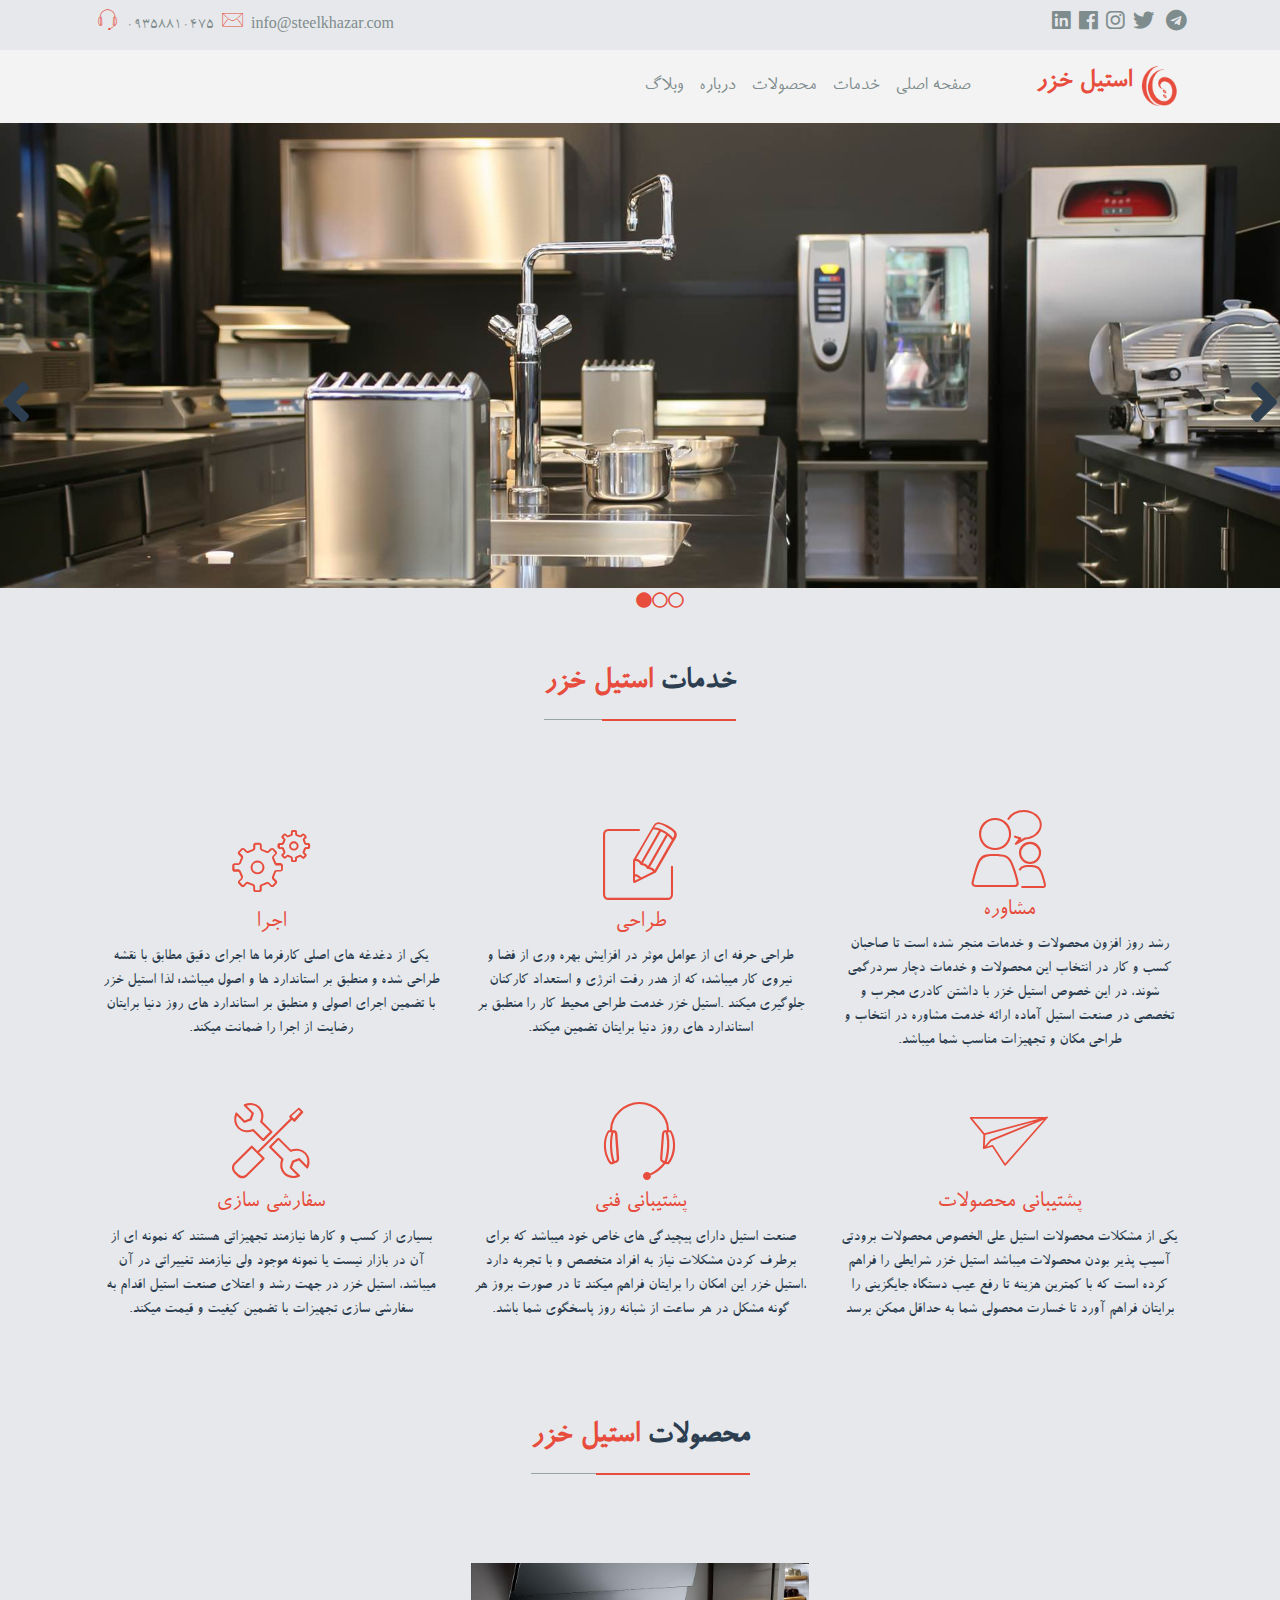
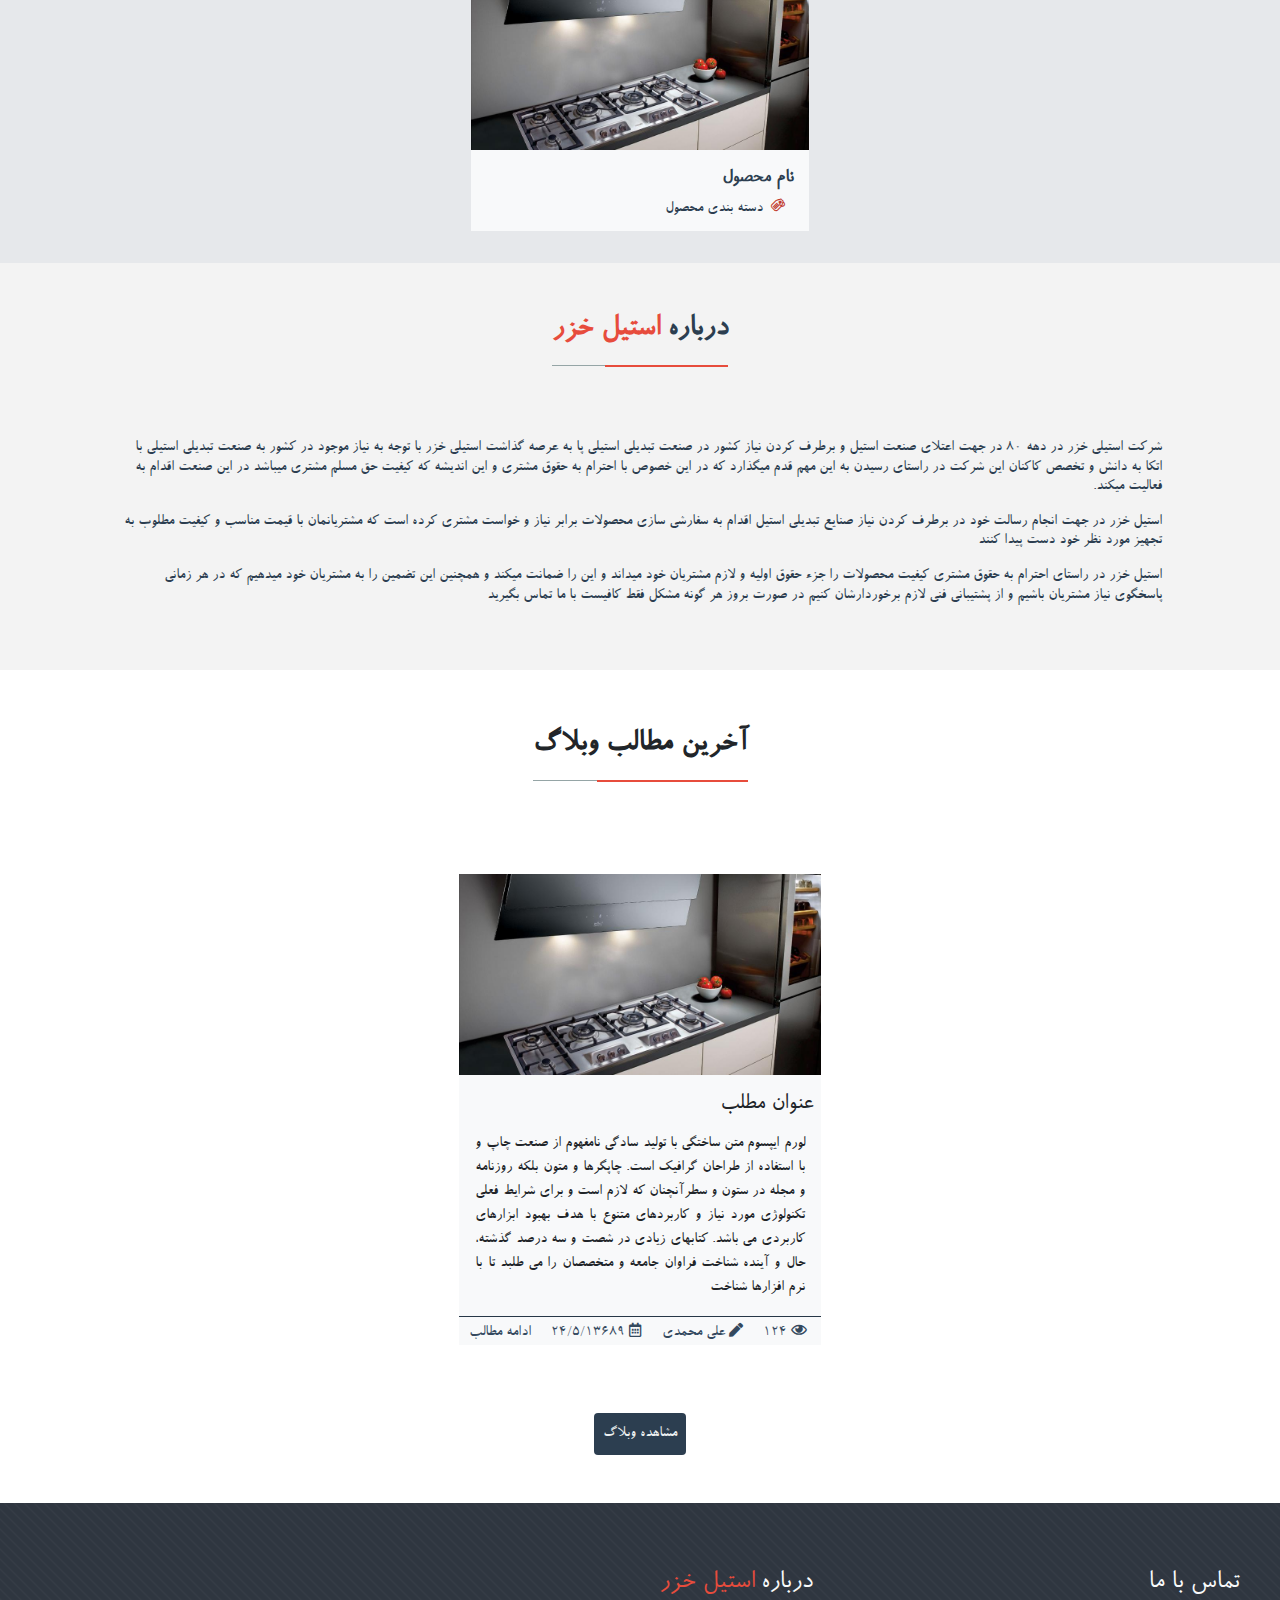
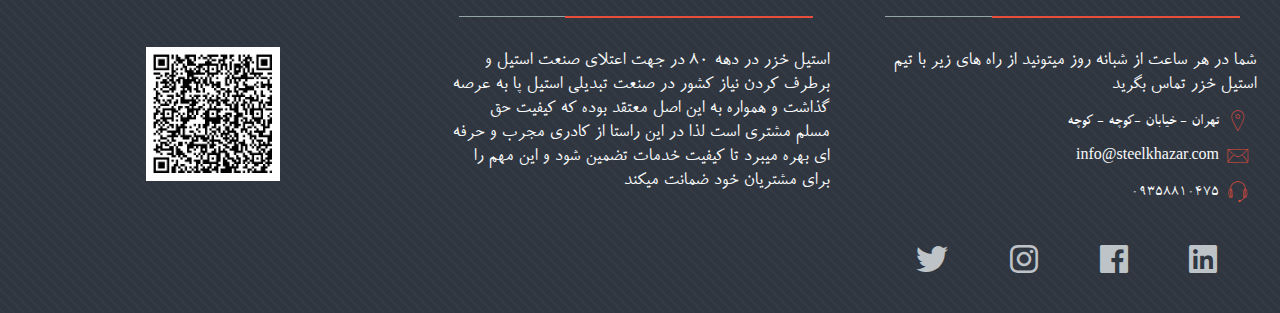
<file: index.html>
<!DOCTYPE html>
<html>
<head>
    <meta charset="utf-8" lang='fa'>
    <!--add needed file to html file -->
    <link rel='stylesheet' href="style.css">
    
    <script src='js/jquery-3.3.1.js'></script>
    <script src='js/bootstrap.js'></script>
    <script src="function.js"></script>
    <script src='js/slider.js'></script>
</head>
<body >
    <section id="top-nav" class='container-fluid bg-17 text-4 dir-ltr'>
        <div class=' container d-flex justify-content-md-between justify-content-center'>
            <div class='d-flex justify-content-around flex-wrap  p-2'>
                <div class='p-1'>
                    <i class='ti-Line-Headphone-1 ti-lg text-11 mr-1' ></i>
                    <a href="tel:+989358810475" class='hover-text-11'>09358810475</a>
                </div>
                <div class='p-1'>
                    <i class='ti-Line-Email ti-lg text-11 mr-1'></i>
                    <a href='mailto:info@steelkhazar.com' class='hover-text-11'>info@steelkhazar.com</a>
               </div>
            </div>
            <div class='p-1 d-none d-md-flex'>
                <a href="#" title="linkedin" target="_blank">
                    <i class='fab fa-linkedin fa-lg pt-2 mx-1 hover-text-11'></i>
                </a>
                 <a href="#" title="facebook" target="_blank">
                    <i class='fab fa-facebook fa-lg pt-2 mx-1 hover-text-11'></i>
                </a>
                 <a href="#" title="instagram" target="_blank">
                    <i class='fab fa-instagram fa-lg pt-2 mx-1 hover-text-11'></i>
                </a>
                 <a href="#" title="twitter" target="_blank">
                    <i class='fab fa-twitter fa-lg pt-2 mx-1 hover-text-11'></i>
                    <i class='fab fa-telegram fa-lg pt-2 mx-1 hover-text-11'></i>
                </a>
            </div>
        </div>
    </section>
<!-- this is navigation part-->
    <nav class='container-fluid bg-18 text-4 '>
        <div class='container dir-rtl d-flex flex-row '>
            <div class='p-3 d-flex justify-content-between col-12 col-md-2'>
                <div class='d-flex '>
                <a href='#' title='steekkhazar' alt='steelkhazar' class='' >
                    <div class='d-flex flex-row'>
                    <img src='image/logo.png' height="40px" >
                    <h3><b class='text-11 hover-text-4 mt-4 pr-2'>استیل خزر</b></h3>
                    </div>
                </a>
                </div>
                <div id='btn-nav' class='d-flex d-md-none'><i class='fa fa-align-justify fa-2x hover-text-11 p-1'></i></div>
            </div>
            <div id='nav-content' class='p-0  text-4 bg-18   side-nav side-close'>
                   <ul class='d-flex flex-column flex-md-row  p-4  m-0  text-right'>
                        <div class='exit d-md-none text-left' id='exit' ><i class='fa fa-times fa-sm hover-text-11'></i></div>
                        <li class="h5 p-0 mt-4 m-md-0 pr-md-3 " ><a href="#" title="" class="hover-text-11">صفحه اصلی</a></li>
                        <li class="h5 p-0 mt-4 m-md-0 pr-md-3" ><a href="#ourservice" title="" class="hover-text-11">خدمات </a></li>
                        <li class="h5 p-0 mt-4 m-md-0 pr-md-3" ><a href="#ourproduct" title="" class="hover-text-11">محصولات  </a></li>
                        <li class="h5 p-0 mt-4 m-md-0 pr-md-3" ><a href="#aboutus" title="" class="hover-text-11">درباره </a></li>
                        <li class="h5 p-0 mt-4 m-md-0 pr-md-3" ><a href="#weblog" title="" class="hover-text-11">وبلاگ</a></li>
                   </ul>
            </div>
        </div>
        
    </nav>
<!-- slider part this part is image slider  -->
    <section id="slider" role="slider" class='bg-17'>
       <div tag='image' class='w-100'>
            <div class='w-100'>
                <img class='w-100 img-fluid' src='image/01.jpg'>
            </div>
            <div class='w-100'>
                <img class='w-100 img-fluid' src='image/02.jpg'>
            </div>
            <div class='w-100' >
                <img class='w-100  img-fluid' src='image/03.jpg'>
            </div>


        </div>
        <ul  class='d-flex flex-row justify-content-center mb-0'>
            <li  targ='slider' targ-img='0' class='text-13'></li>
            <li  targ='slider' targ-img='1' class=''></li>
            <li  targ='slider' targ-img='2' class=''></li>
        </ul>
 
        <div tag='control' class='d-flex flex-row justify-content-between dir-rtl text-2'>
            <div targ='slider' act='next'><i class='fa fa-angle-right fa-4x'></i></div>
            <div targ='slider' act='prev'><i class='fa fa-angle-left fa-4x'></i></div>
        </div>
    </section>
                 <!--  our service  -->
    <section id='ourservice' class='p-0 bg-17 text-2 dir-rtl'  >
        <header class='mx-auto   d-flex justify-content-center p-5'>
            <h2 class='display-5' > 
                <b>خدمات <span class='text-11'>استیل خزر</span></b>
                <div class='bar'></div>
            </h2>
        </header>
        <div class='container m-0 p-0 p-sm-2 mx-auto  p-md-3 d-flex  flex-wrap justify-content-center justify-contetnt-md-between'>
            <div class='p-3 col-12 p-sm-1 col-sm-5 p-md-3 col-md-5 col-lg-4  mx-auto d-flex flex-column justify-content-center text-center'>
                <i class='ti-Line-Chat-2    ti-5x text-11 '></i>
                <h4 class='text-11 mt-2'>مشاوره</h4>
                <p>رشد روز افزون محصولات و خدمات منجر شده است تا صاحبان کسب و کار در انتخاب این محصولات و خدمات دچار سردرگمی شوند، در این خصوص استیل خزر با داشتن کادری مجرب و تخصصی در صنعت استیل آماده ارائه خدمت مشاوره در انتخاب و طراحی مکان و تجهیزات مناسب شما میباشد. </p>
                
            </div>
             <div class='p-3 col-12 p-sm-1 col-sm-5 p-md-3 col-md-5 col-lg-4  mx-auto d-flex flex-column justify-content-center text-center'>
                <i class='ti-Line-New-email   ti-5x text-11 '></i>
                <h4 class='text-11 mt-2'>طراحی </h4>
                <p>طراحی حرفه ای از عوامل موثر در افزایش بهره وری از فضا و نیروی کار میباشد؛ که از هدر رفت انرژی و استعداد کارکنان جلوگیری میکند .استیل خزر خدمت طراحی محیط کار را منطبق بر استاندارد های روز دنیا برایتان تضمین میکند.</p>
                
            </div>
             <div class='p-3 col-12 p-sm-1 col-sm-5 p-md-3 col-md-5 col-lg-4  mx-auto d-flex flex-column justify-content-center text-center'>
                <i class='ti-Line-Cogs   ti-5x text-11 '></i>
                <h4 class='text-11 mt-2'>اجرا</h4>
                <p>یکی از دغدغه های اصلی کارفرما ها اجرای دقیق مطابق با نقشه طراحی شده و منطبق بر استاندارد ها و اصول میباشد؛ لذا استیل خزر با تضمین اجرای اصولی و منطبق بر استاندارد های روز دنیا برایتان رضایت از اجرا را ضمانت میکند. </p>
                
            </div>
             <div class='p-3 col-12 p-sm-1 col-sm-5 p-md-3 col-md-5 col-lg-4  mx-auto d-flex flex-column justify-content-center text-center'>
                <i class='ti-Line-Paper-plane  ti-5x text-11 '></i>
                <h4 class='text-11 mt-2'>پشتیبانی محصولات</h4>
                <p>یکی از مشکلات محصولات استیل علی الخصوص محصولات برودتی آسیب پذیر بودن محصولات میباشد استیل خزر شرایطی را فراهم کرده است که با کمترین هزینه تا رفع عیب دستگاه جایگزینی را برایتان فراهم آورد تا خسارت محصولی شما به حداقل ممکن برسد</p>
                
            </div>
             <div class='p-3 col-12 p-sm-1 col-sm-5 p-md-3 col-md-5 col-lg-4  mx-auto d-flex flex-column justify-content-center text-center'>
                <i class='ti-Line-Headphone-1   ti-5x text-11 '></i>
                <h4 class='text-11 mt-2'>پشتیبانی فنی </h4>
                <p>صنعت استیل دارای پیچیدگی های خاص خود میباشد که برای برطرف کردن مشکلات نیاز به افراد متخصص و با تجربه دارد ،استیل خزر این امکان را برایتان فراهم میکند تا در صورت بروز هر گونه مشکل در هر ساعت از شبانه روز پاسخگوی شما باشد.  </p>
                
            </div>
             <div class='p-3 col-12 p-sm-1 col-sm-5 p-md-3 col-md-5 col-lg-4  mx-auto d-flex flex-column justify-content-center text-center'>
                <i class='ti-Line-Tool   ti-5x text-11 '></i>
                <h4 class='text-11 mt-2'>سفارشی سازی</h4>
                <p>بسیاری از کسب و کارها نیازمند تجهیزاتی هستند که نمونه ای از آن در بازار نیست یا نمونه موجود ولی نیازمند تغییراتی در آن میباشد، استیل خزر در جهت رشد و اعتلای صنعت استیل اقدام به سفارشی سازی تجهیزات با تضمین کیفیت و قیمت میکند. </p>
                
            </div>
          


        </div>
    </section>
    <!-- our product part  -->
    <section id='ourproduct' class='p-0 bg-17 text-2'  >
        <header class='mx-auto   d-flex justify-content-center p-5'>
            <h2 class='display-5' ><b>محصولات  <span class='text-11'>استیل خزر</span></b>
            
            <div class='bar'></div>

            </h2>
        </header>
        <div>
            <!-- add filter option -->
        </div>
        <div class='container m-0 p-0 p-sm-2 mx-auto  p-md-3 d-flex  flex-wrap justify-content-center justify-contetnt-md-between dir-rtl'>
            
            <div class='product p-3 col-12 p-3 col-12 p-sm-1 col-sm-6 p-md-3 col-md-5 col-lg-4  mx-auto d-flex flex-column justify-content-center text-center'>
                                <div class='product-img'>
                    <img class='img-fluid ' src='image/p-1.jpg'>
                    <div class='product-hover p-3'>
                            <div class=' product-hover-content d-flex flex-row justify-content-around align-items-center'>
                                <!-- Button trigger modal -->
                                <button type="button" class="btn bg-11  hover-bg-12 text-7" data-toggle="modal" data-target="#productShow1">
                                     مشاهده
                                </button>
                                 <!-- Button trigger modal -->
                                <button type="button" class="btn bg-11  hover-bg-12 text-7" data-toggle="modal" data-target="#productDefine1">
                                     جزئیات
                                </button>
                           
                           </div>
                    </div>
                </div>
                <div class='text-right pt-3 px-3 pb-1  bg-light hover-bg-20 hover-text-7'>
                    <a href='' ><h5><b>نام محصول </b></h5></a>
                    <a href=''><h6><b><i class='ti-Line-Label ti-sm text-12 p-2'></i></b>دسته بندی محصول</h6></a>
                </div>
            </div>
        </div>
<!--   Modal part    -->
 <!-- Modal 1 -->
            <div class="modal fade modal " id="productShow1" tabindex="-1" role="dialog" aria-labelledby="exampleModalCenterTitle" aria-hidden="true">
                <div class="modal-dialog modal-dialog-centered modal-lg" role="document">
                    <div class="modal-content">
                        <div class="modal-header ">
                            <button type="button" class="close" data-dismiss="modal" aria-label="Close">
                                <span aria-hidden="true">&times;</span>
                            </button>
                        </div>
                        <div class="modal-body">
                            <img src='image/01.jpg' class='img-fluid'> 
                        </div>
                   </div>
                </div>
            </div>
             <div class="modal fade modal " id="productDefine1" tabindex="-1" role="dialog" aria-labelledby="exampleModalCenterTitle" aria-hidden="true">
                <div class="modal-dialog modal-dialog-centered modal-lg" role="document">
                    <div class="modal-content">
                        <div class="modal-header dir-rtl ">
                            <h5 class="modal-title" id="exampleModalLongTitle">Modal title</h5>
                            <button type="button" class="close p-0 m-0" data-dismiss="modal" aria-label="Close">
                                <span aria-hidden="true">&times;</span>
                            </button>
                        </div>
                        <div class="modal-body dir-rtl text-right">
                            <ul>
                                <li>مشخصات اول </li>
                                <li>مشخصات اول </li>
                                <li>مشخصات اول </li>
                                <li>مشخصات اول </li>
                                <li>مشخصات اول </li>
                                <li>مشخصات اول </li>
                            </ul>
                            <button type="button" class="btn bg-11  hover-bg-12 text-7" data-toggle="modal" data-target="#productShow1"data-dismiss="modal" >
                                     مشاهده
                                </button>
 
                        </div>
                     </div>
                </div>
            </div>
<!-- End the 1 modal   --> 





    </section>
    <!-- about us part -->
    <section id='aboutus' class='p-0 bg-18 text-2 dir-rtl'  >
        <header class='mx-auto   d-flex justify-content-center p-5'>
            <h2 class='display-5' ><b>درباره  <span class='text-11'>استیل خزر</span></b>
            
            <div class='bar'></div>

            </h2>
        </header>
        <article class='container px-5 pb-5 pt-3 text-right h6'>
           <p>شرکت استیلی خزر در دهه ۸۰ در جهت اعتلای صنعت استیل و برطرف کردن نیاز کشور در صنعت تبدیلی استیلی پا به عرصه گذاشت
            استیلی خزر با توجه به نیاز موجود در کشور به صنعت تبدیلی استیلی با اتکا به دانش و تخصص کاکنان این شرکت در راستای رسیدن به این مهم قدم میگذارد که در این خصوص با احترام به حقوق مشتری و این اندیشه که کیفیت حق مسلم مشتری میباشد در این صنعت اقدام به فعالیت میکند.</p>
           <p>استیل خزر در جهت انجام رسالت خود در  برطرف کردن نیاز صنایع تبدیلی استیل اقدام به سفارشی سازی محصولات برابر نیاز و خواست مشتری کرده است که مشتریانمان با قیمت مناسب و کیفیت مطلوب به تجهیز مورد نظر خود دست پیدا کنند  </p>
           <p>استیل خزر در راستای احترام به حقوق مشتری کیفیت محصولات را جزء حقوق اولیه و لازم مشتریان خود میداند و این را ضمانت میکند و همچنین این تضمین را به مشتریان خود میدهیم که در هر زمانی پاسخگوی نیاز مشتریان باشیم و از پشتیبانی فنی لازم برخوردارشان کنیم در صورت بروز هر گونه مشکل فقط کافیست با ما تماس بگیرید </p>
        </article>
    </section>
        <header class='mx-auto   d-flex justify-content-center p-5'>
            <h2 class='display-5' ><b>  آخرین مطالب وبلاگ</b>
            
            <div class='bar'></div>

            </h2>
        </header>
         <div class='container m-0 p-0 p-sm-2 mx-auto  p-md-3 d-flex  flex-wrap justify-content-center justify-contetnt-md-between dir-rtl'>
            
            <div class='  p-0  col-12  col-sm-10 col-md-5 col-lg-4 mt-3 mx-auto p-md-1'>
            <div class='bg-light d-flex flex-column justify-content-center text-center'>
                <img src='image/p-1.jpg' alt='' title='' class='img-fluid'>
                <a href="" class='text-right pt-3 pr-2'><h4>عنوان مطلب</h4></a>
                <p class='px-3 pt-1 text-justify'>لورم ایپسوم متن ساختگی با تولید سادگی نامفهوم از صنعت چاپ و با استفاده از طراحان گرافیک است. چاپگرها و متون بلکه روزنامه و مجله در ستون و سطرآنچنان که لازم است و برای شرایط فعلی تکنولوژی مورد نیاز و کاربردهای متنوع با هدف بهبود ابزارهای کاربردی می باشد. کتابهای زیادی در شصت و سه درصد گذشته، حال و آینده شناخت فراوان جامعه و متخصصان را می طلبد تا با نرم افزارها شناخت </p>
                
                    <hr class='bg-2 w-100 m-0'>
                <div class='d-flex  pr-1 pt-1 flex-wrap justify-content-around '>
                    <a href="" title="the number of see" class='px-2 text-1 hover-text-11'><i class='far fa-eye fa-sm  pl-1'></i>124</a>
                    <a href="" title="the number of see" class='px-2 text-1 hover-text-11'><i class='fa fa-pen fa-sm  pl-1'></i>علی محمدی</a>
                    <a href="" title="the number of see" class='px-2 text-1 hover-text-11'><i class='far fa-calendar-alt fa-sm  pl-1'></i>24/5/13689</a>
                    <a href="" title="" class='text-left px-2 text-1 hover-text-11'>ادامه مطالب</a>
                </div>
            </div>
            </div>
             
             
          

        </div>
        <div class='d-flex justify-content-center p-5'>
            <div class='btn bg-2 text-7 hover-bg-flat-11 p-2 mx-auto  '> مشاهده وبلاگ </div>
        </div>
   </section>
   <!-- footer part  -->
    <footer class='text-light dir-rtl text-right  d-flex flex-wrap ' >
        <div class='col-12  col-sm-10 col-md-4 p-3 pt-5 mx-auto'>
            <header class='pr-2'>
                <h3 class='p-3'>تماس با ما
                <div class='bar'></div>

                </h3>
            </header>
            <div class='d-flex flex-column p-2'>
                 <div class='d-flex flex-row'>
                    <h5>شما در هر ساعت از شبانه روز میتونید از راه های زیر با تیم استیل خزر تماس بگرید  </h5> 
                </div>
                
                <div class='d-flex flex-row mt-2'>
                    <i class='ti-Line-Map-Pin-2 ti-lg text-11 px-2'></i>
                    <h6>تهران - خیابان -کوچه - کوچه </h6> 
                </div>
                <div class='d-flex flex-row mt-2'>
                    <a href='email:info@steelkhazar.com' title='' class='d-flex flex-row' >
                    <i class='ti-Line-Email ti-lg text-11 px-2'></i>
                    <h6>info@steelkhazar.com</h6>
                    </a>
                </div>

                <div class='d-flex flex-row mt-2'>
                    <a href="tell:+989358810475" title="" class='d-flex flex-row' >
                    <i class='ti-Line-Headphone-1  ti-lg text-11 px-2'></i>
                    <h6>09358810475</h6>
                    </a>
                </div>


                <div class='d-flex flex-row  justify-content-around p-2 mt-4'>
                    <a href='' title='steelkhazar' class='hover-text-11  text-8'><i class='fab fa-linkedin fa-2x'></i></a>
                    <a href='' title='steelkhazar' class='hover-text-11  text-8'><i class='fab fa-facebook fa-2x'></i></a>
                    <a href='' title='steelkhazar' class='hover-text-11  text-8'><i class='fab fa-instagram fa-2x'></i></a>
                    <a href='' title='steelkhazar' class='hover-text-11  text-8'><i class='fab fa-twitter fa-2x'></i></a>
                </div>
            </div>
        </div>

        <div class='col-12 col-sm-10 col-md-4 p-3 pt-5 mx-auto'>
            <header class='pr-2'>
                <h3 class='p-3'>درباره  <span class='text-11'>استیل خزر</span>
                <div class='bar'></div>

                </h3>
            </header>
            <div class='d-flex flex-column p-2'>
                 <div class='d-flex flex-row'>
                    <h5>استیل خزر در دهه ۸۰ در جهت اعتلای صنعت استیل و برطرف کردن نیاز کشور در صنعت تبدیلی استیل پا به عرصه گذاشت و همواره به این اصل معتقد بوده که کیفیت حق مسلم مشتری است لذا در این راستا از کادری مجرب و حرفه ای بهره میبرد تا کیفیت خدمات تضمین شود و این مهم را برای مشتریان خود ضمانت میکند</h5> 
                </div>
           </div>
        </div>
        <div class='col-12 col-sm-10 col-md-4 p-3 pt-5 mx-auto d-none d-md-block '>
                 <div class='col-7 d-flex flex-row justify-content-center mx-auto mt-5 p-5'>
                    <img alt='steelkhazar' title="" src="image/rq.png" class='img-fluid'>
                </div>
        </div> 
    </footer>
                               

</body>
</html>
</file>
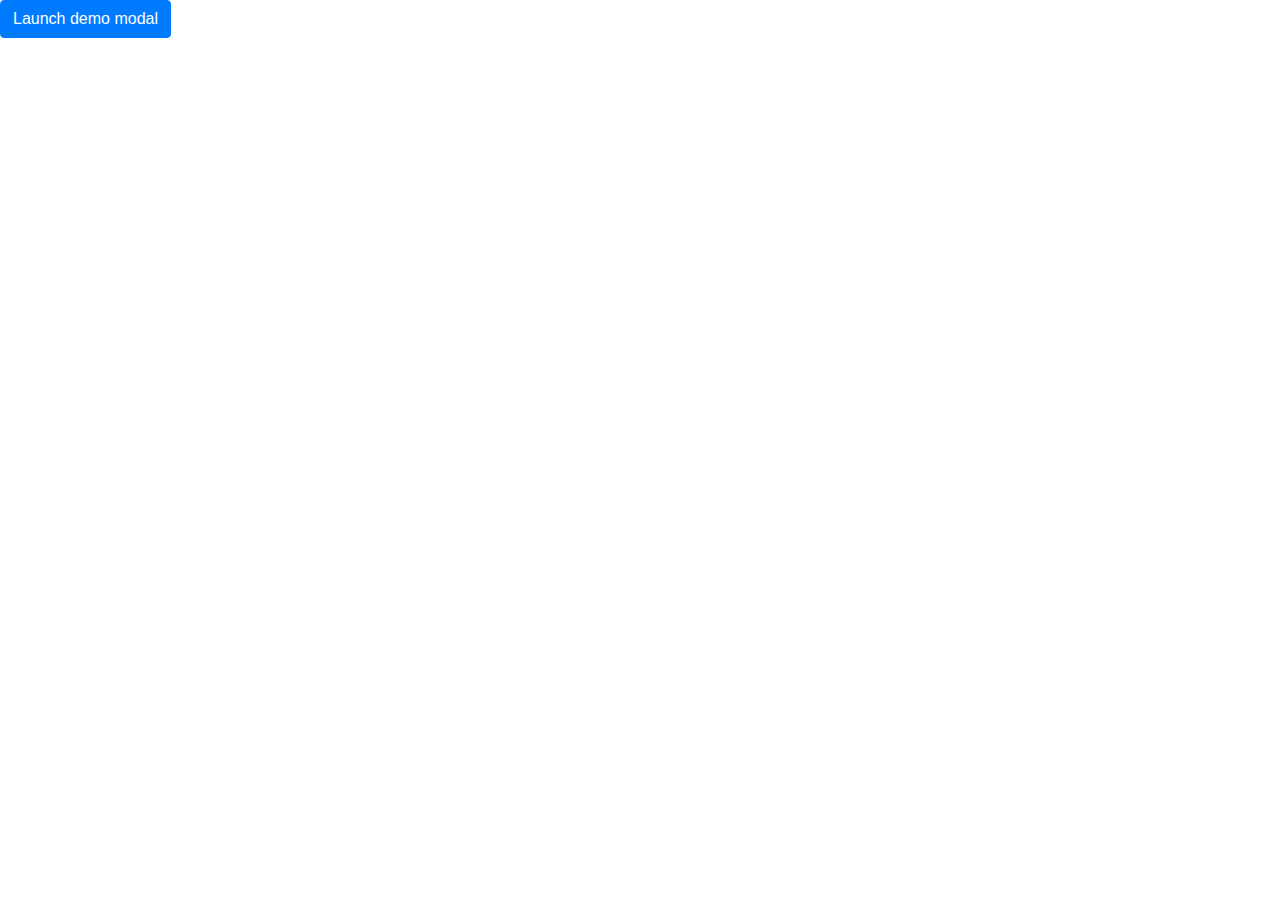
<file: modal.html>
<!DOCTYPE html>
<html>
<head>
    <title>FIXME</title>

    <link rel='stylesheet' href="style.css">
    
    <script src='js/jquery-3.3.1.js'></script>
    <script src='js/bootstrap.js'></script>
 


</head>
<body>
    <!-- Button trigger modal -->
<button type="button" class="btn btn-primary" data-toggle="modal" data-target="#exampleModalCenter">
  Launch demo modal
</button>

<!-- Modal -->
<div class="modal fade modal " id="exampleModalCenter" tabindex="-1" role="dialog" aria-labelledby="exampleModalCenterTitle" aria-hidden="true">
  <div class="modal-dialog modal-dialog-centered modal-lg" role="document">
    <div class="modal-content">
      <div class="modal-header">
        <h5 class="modal-title" id="exampleModalLongTitle">Modal title</h5>
        <button type="button" class="close" data-dismiss="modal" aria-label="Close">
          <span aria-hidden="true">&times;</span>
        </button>
      </div>
      <div class="modal-body">
       <img src='image/01.jpg' class='img-fluid'> 
      </div>
      <div class="modal-footer">
        <button type="button" class="btn btn-secondary" data-dismiss="modal">Close</button>
        <button type="button" class="btn btn-primary">Save changes</button>
      </div>
    </div>
  </div>
</div>
</body>
</html>
</file>
<file: style.css>
@import "css/font.css";
@import "css/fontawesome.css";
@import "css/bootstrap.css";
@import "css/colorpalet.css";
@import "css/slider.css";
@import "css/tiFontIcon.css";
*{
    box-sizing:border-box;
    font-family:broya;
    }
i.fa{
    font-weight:600 !important;
    }
.dir-ltr{
    direction:ltr;
    }
.dir-rtl{
    direction:rtl;
    }
a {
    text-decoration:none !important;
    color:inherit !important;
    outline:none !important;
    }
body , html{
    height:100%;
    }
body{
    position:relative;
    overflow-x:hidden;
    }
nav ul{
    list-style:none;
    }
.side-nav{
    position:fixed;
    overflow-x:hidden;
    top:0px;
    left:0px;
    height:100%;
    }
.side-open{
    width:80%;
    }
.side-close{
    width:0%;
    }
.exit{
    position:relative;
    top:5px;
    left:5px;
    }



@media (min-width:768px){
.side-nav{
    position:relative;
    overflow-x:hidden;
    height:auto;
    }
.side-open{
    width:auto;
    }
.side-close{
    width:auto;
    }
body{
    left:0 !important;
    }
}
.bar{
    width:100%;
    height:1px;
    margin-top:1rem;
    background-color:#95a5a6;
    display:block;
    }
.bar::after{
    content:" ";
    width:70%;
    float:right;
    display:block;
    height:2px;
    background-color:#e74c3c;

    }
.product-img{
    position:relative;
    }
.product-hover{
    position:absolute;
    width:100%;
    height:100%;
    top:0;
    right:0;
    }
.product-hover-content{
    overflow:auto;
    width:100%;
    height:100%;
   background-color:rgba(47, 54, 64,.7);
   visibility:hidden;
    transition:all .1s;
    overflow:auto;

    }
div.product:hover .product-hover-content{
    visibility:visible;
    }

body>footer{
    background-color:#2f3640;
    background-image:url(image/bg-footer.svg);
    }
</file>
